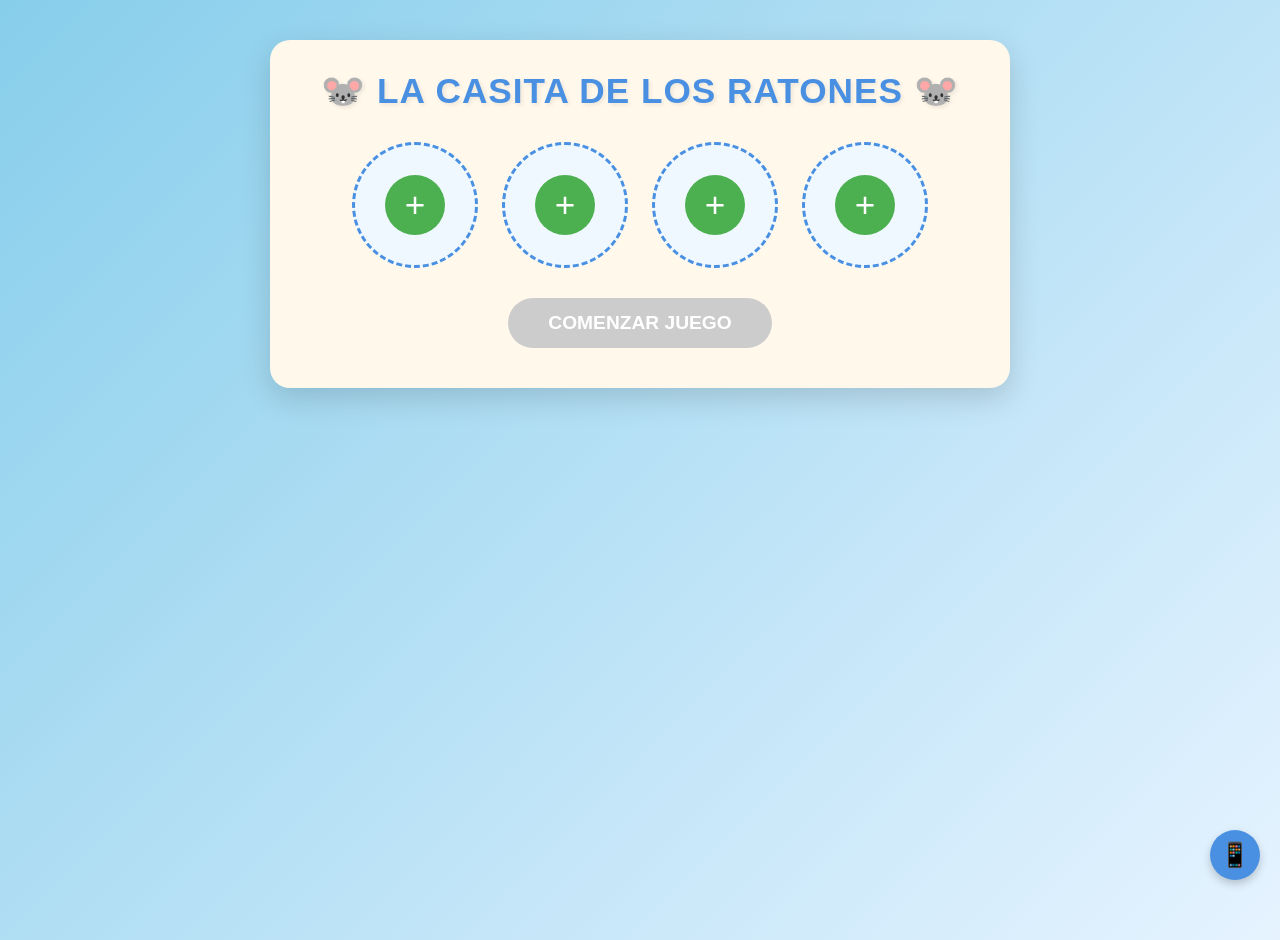
<file: index.html>
<!DOCTYPE html>
<html lang="es">
<head>
    <meta charset="UTF-8">
    <meta name="viewport" content="width=device-width, initial-scale=1.0">
    <title>La Casita de los Ratones - Seleccion de Jugadores</title>
    <link rel="stylesheet" href="assets/css/main.css">
    <script src="assets/js/qrcode.min.js"></script>
</head>
<body>
    <div class="container" id="menuScreen">
        <div class="header">
            <h1 class="header-title">🐭 LA CASITA DE LOS RATONES 🐭</h1>
        </div>
        <div class="runtime-hint" id="runtimeHint" style="display:none;"></div>
        <div class="players-row" id="playersRow"></div>
        <button class="start-btn" id="startBtn" disabled>COMENZAR JUEGO</button>
    </div>

    <div class="modal-bg" id="modalBg" style="display:none;">
        <div class="modal" role="dialog" aria-modal="true" aria-labelledby="modalTitle">
            <div class="modal-title" id="modalTitle">AGREGAR JUGADOR</div>
            <label class="modal-label" for="playerNameInput">NOMBRE DEL JUGADOR</label>
            <input type="text" id="playerNameInput" maxlength="12" autocomplete="off">
            <div class="modal-label">ELIGE TU RATON</div>
            <div class="raton-list" id="ratonList"></div>
            <div class="error-msg" id="modalError"></div>
            <div class="modal-actions">
                <button class="modal-btn" id="addPlayerBtn">AGREGAR</button>
                <button class="modal-btn cancel" id="cancelModalBtn">CANCELAR</button>
            </div>
        </div>
    </div>

    <div class="game-screen" id="gameScreen">
        <div class="game-container">
            <div class="game-header">
                <h1 class="game-title">🐭 EL JUEGO DEL RATON PEREZ 🦷</h1>
                <p>AYUDA A LOS RATONES A RECOGER TODOS LOS DIENTES SIGUIENDO EL SENDERO SERPENTEANTE.</p>
            </div>

            <div class="players-dashboard" id="playersDashboard"></div>

            <div class="game-controls">
                <div class="dice-container">
                    <div class="dice" id="dice"></div>
                    <button class="game-button roll-button" id="rollBtn">🎲 LANZAR DADO</button>
                </div>
                <div class="player-info">
                    <strong>ULTIMO DADO:</strong>
                    <span id="lastRoll">-</span>
                </div>
                <button class="game-button reset-button" id="resetGameBtn">🔄 REINICIAR PARTIDA</button>
            </div>

            <div id="message" class="message info">ESPERANDO QUE EL PRIMER JUGADOR LANCE EL DADO.</div>

            <div class="starting-area" id="startingArea">
                <div class="starting-area-label">
                    <span class="starting-area-icon" aria-hidden="true">🏠</span>
                    <span class="starting-area-text">CASITA DE SALIDA</span>
                </div>
                <div class="starting-area-slot" id="startingAreaSlot1" aria-label="Jugador 1 en salida"></div>
                <div class="starting-area-slot" id="startingAreaSlot2" aria-label="Jugador 2 en salida"></div>
                <div class="starting-area-slot" id="startingAreaSlot3" aria-label="Jugador 3 en salida"></div>
                <div class="starting-area-slot" id="startingAreaSlot4" aria-label="Jugador 4 en salida"></div>
            </div>

            <div class="board-container">
                <div class="board" id="board"></div>
            </div>
        </div>
    </div>

    <div class="ranking-modal" id="rankingModal">
        <div class="ranking-content">
            <h2 class="ranking-title">🏆 RANKING FINAL</h2>
            <div class="ranking-list" id="rankingList"></div>
            <button class="back-to-menu-btn" id="backToMenuBtn">VOLVER AL MENU</button>
        </div>
    </div>

    <div class="qr-float-btn" id="qrFloatBtn" title="Mostrar QR del juego">📱</div>

    <div class="qr-modal-bg" id="qrModalBg" style="display:none;">
        <div class="qr-modal">
            <div class="qr-title">Escanea para compartir el juego</div>
            <div id="qrcode"></div>
            <button class="qr-close-btn" id="closeQrBtn">Cerrar</button>
        </div>
    </div>

    <script type="module" src="assets/js/main.js"></script>
    <script>
        window.addEventListener('DOMContentLoaded', () => {
            setTimeout(() => {
                const playersRow = document.getElementById('playersRow');
                const runtimeHint = document.getElementById('runtimeHint');
                if (!playersRow || !runtimeHint) {
                    return;
                }

                const appReady = document.body.dataset.appReady === 'true';
                if (!appReady && playersRow.children.length === 0) {
                    runtimeHint.textContent = 'No se cargaron los modulos del juego. Usa un servidor local (Live Server en VS Code o python -m http.server 5500) y abre http://localhost:5500.';
                    runtimeHint.style.display = 'block';
                }
            }, 1200);

            // QR Code functionality
            const qrFloatBtn = document.getElementById('qrFloatBtn');
            const qrModalBg = document.getElementById('qrModalBg');
            const closeQrBtn = document.getElementById('closeQrBtn');

            qrFloatBtn.addEventListener('click', () => {
                qrModalBg.style.display = 'flex';
                const qrcodeDiv = document.getElementById('qrcode');
                if (!qrcodeDiv.hasChildNodes()) {
                    const canvas = document.createElement('canvas');
                    qrcodeDiv.appendChild(canvas);
                    QRCode.toCanvas(canvas, window.location.href, { width: 200 }, function (error) {
                        if (error) console.error(error);
                    });
                }
            });

            closeQrBtn.addEventListener('click', () => {
                qrModalBg.style.display = 'none';
            });

            // Close modal when clicking outside
            qrModalBg.addEventListener('click', (e) => {
                if (e.target === qrModalBg) {
                    qrModalBg.style.display = 'none';
                }
            });
        });
    </script>
</body>
</html>
</file>
<file: assets/css/main.css>
body {
    font-family: 'Arial', sans-serif;
    background: linear-gradient(135deg, #87CEEB 0%, #E6F3FF 100%);
    margin: 0;
    padding: 0;
    min-height: 100vh;
    text-transform: uppercase;
}

.container {
    max-width: 700px;
    margin: 40px auto;
    background: #FFF8EB;
    border-radius: 20px;
    box-shadow: 0 10px 30px rgba(0,0,0,0.15);
    padding: 30px 20px 40px 20px;
}

.header {
    text-align: center;
    margin-bottom: 30px;
}

.header-title {
    font-size: 2.2em;
    color: #4A90E2;
    margin: 0;
    text-shadow: 2px 2px 4px rgba(0,0,0,0.08);
    letter-spacing: 1px;
}

.runtime-hint {
    margin: 0 auto 14px auto;
    max-width: 620px;
    background: #FFF3CD;
    border: 1px solid #FFE69C;
    color: #7A5A00;
    border-radius: 10px;
    padding: 10px 12px;
    font-size: 0.95em;
    text-align: center;
}

.players-row {
    display: flex;
    justify-content: center;
    align-items: flex-start;
    gap: 30px;
    margin-bottom: 30px;
    flex-wrap: wrap;
}

.player-slot {
    width: 120px;
    height: 120px;
    border-radius: 50%;
    background: #F0F8FF;
    border: 3px dashed #4A90E2;
    display: flex;
    align-items: center;
    justify-content: center;
    position: relative;
    flex-direction: column;
    transition: border 0.2s, background 0.2s;
}

.player-slot.filled {
    border: 3px solid #4A90E2;
}

.player-avatar {
    width: 80px;
    height: 80px;
    display: flex;
    align-items: center;
    justify-content: center;
}

.player-name {
    font-size: 1em;
    font-weight: bold;
    color: #2C3E50;
    text-align: center;
    letter-spacing: 1px;
    text-transform: uppercase;
    margin-top: 10px;
    margin-bottom: 2px;
}

.remove-btn {
    position: absolute;
    top: 6px;
    right: 6px;
    background: #FF6B6B;
    color: #fff;
    border: none;
    border-radius: 50%;
    width: 26px;
    height: 26px;
    font-size: 1.2em;
    cursor: pointer;
    display: flex;
    align-items: center;
    justify-content: center;
    box-shadow: 0 2px 6px rgba(0,0,0,0.08);
}

.add-btn {
    width: 60px;
    height: 60px;
    border-radius: 50%;
    background: #4CAF50;
    color: #fff;
    font-size: 2.2em;
    border: none;
    display: flex;
    align-items: center;
    justify-content: center;
    cursor: pointer;
    transition: background 0.2s;
    margin: 0 auto;
}

.add-btn:hover {
    background: #388E3C;
}

.start-btn {
    display: block;
    margin: 0 auto;
    margin-top: 20px;
    padding: 14px 40px;
    font-size: 1.2em;
    border: none;
    border-radius: 25px;
    background: #4A90E2;
    color: #fff;
    font-weight: bold;
    cursor: pointer;
    transition: background 0.2s;
}

.start-btn:disabled {
    background: #ccc;
    cursor: not-allowed;
}

.modal-bg {
    position: fixed;
    top: 0;
    left: 0;
    right: 0;
    bottom: 0;
    background: rgba(0,0,0,0.25);
    display: flex;
    align-items: center;
    justify-content: center;
    z-index: 1000;
}

.modal {
    background: #FFF8EB;
    border-radius: 18px;
    padding: 30px 24px 24px 24px;
    min-width: 320px;
    box-shadow: 0 8px 32px rgba(0,0,0,0.18);
    position: relative;
}

.modal-title {
    font-size: 1.3em;
    color: #4A90E2;
    margin-bottom: 18px;
    text-align: center;
}

.modal-label {
    font-size: 1em;
    margin-bottom: 6px;
    color: #2C3E50;
}

.modal input[type="text"] {
    width: 100%;
    padding: 8px 10px;
    font-size: 1em;
    border-radius: 8px;
    border: 1.5px solid #4A90E2;
    margin-bottom: 18px;
    outline: none;
    box-sizing: border-box;
}

.raton-list {
    display: flex;
    flex-wrap: wrap;
    gap: 12px;
    justify-content: center;
    margin-bottom: 18px;
}

.raton-option {
    width: 54px;
    height: 54px;
    border-radius: 50%;
    border: 2.5px solid #4A90E2;
    background: #F0F8FF;
    display: flex;
    align-items: center;
    justify-content: center;
    cursor: pointer;
    transition: border 0.2s, box-shadow 0.2s;
    position: relative;
}

.raton-option.selected {
    border: 3px solid #FFB800;
    box-shadow: 0 0 0 3px #FFF3C0;
}

.raton-option.disabled {
    opacity: 0.4;
    pointer-events: none;
}

.raton-svg {
    width: 38px;
    height: 38px;
}

.modal-actions {
    display: flex;
    justify-content: center;
    gap: 16px;
}

.modal-btn {
    padding: 8px 22px;
    font-size: 1em;
    border: none;
    border-radius: 18px;
    background: #4A90E2;
    color: #fff;
    font-weight: bold;
    cursor: pointer;
    transition: background 0.2s;
}

.modal-btn.cancel {
    background: #FF6B6B;
}

.modal-btn:disabled {
    background: #ccc;
    cursor: not-allowed;
}

.error-msg {
    color: #FF6B6B;
    font-size: 0.95em;
    text-align: center;
    margin-bottom: 10px;
}

.game-screen {
    display: none;
}

.game-container {
    max-width: 1200px;
    margin: 18px auto 0 auto;
    background: #FFF8EB;
    border-radius: 20px;
    box-shadow: 0 10px 30px rgba(0,0,0,0.2);
    padding: 20px;
}

.game-header {
    text-align: center;
    margin-bottom: 30px;
}

.game-title {
    font-size: 2.5em;
    color: #4A90E2;
    margin: 0;
    text-shadow: 2px 2px 4px rgba(0,0,0,0.1);
}

.players-dashboard {
    display: flex;
    justify-content: space-around;
    align-items: center;
    margin-bottom: 20px;
    padding: 15px;
    background: #F0F8FF;
    border-radius: 10px;
    flex-wrap: wrap;
    gap: 10px;
}

.player-status {
    display: flex;
    align-items: center;
    gap: 10px;
    padding: 10px;
    border-radius: 8px;
    background: #FFFDF7;
    box-shadow: 0 2px 8px rgba(0,0,0,0.1);
    min-width: 200px;
}

.player-status.current-turn {
    background: #FFF3C0;
    border: 2px solid #FFB800;
    animation: pulse 1.5s infinite;
}

@keyframes pulse {
    0%, 100% { transform: scale(1); }
    50% { transform: scale(1.05); }
}

.player-status.finished {
    background: #E8F5E8;
    border: 2px solid #4CAF50;
}

.player-avatar-small {
    width: 40px;
    height: 40px;
    display: flex;
    align-items: center;
    justify-content: center;
}

.player-info-text {
    flex: 1;
}

.player-name-small {
    font-size: 0.9em;
    font-weight: bold;
    color: #2C3E50;
    margin-bottom: 2px;
}

.player-stats {
    font-size: 0.8em;
    color: #666;
}

.game-controls {
    display: flex;
    justify-content: center;
    align-items: center;
    gap: 14px;
    margin: 20px 0;
    flex-wrap: wrap;
}

.player-info {
    display: flex;
    align-items: center;
    gap: 6px;
    background: #F0F8FF;
    color: #2C3E50;
    border-radius: 10px;
    padding: 8px 14px;
    min-height: 44px;
    box-sizing: border-box;
}

.dice-container {
    display: flex;
    align-items: center;
    gap: 12px;
}

.dice {
    width: 80px;
    height: 80px;
    background: #FFFDF7;
    border: 3px solid #4A90E2;
    border-radius: 15px;
    display: inline-block;
    cursor: pointer;
    transition: all 0.3s ease;
    position: relative;
    margin: 0;
}

.dice:hover {
    transform: scale(1.1);
    box-shadow: 0 5px 15px rgba(0,0,0,0.3);
}

.dice.rolling {
    animation: roll 0.6s ease-in-out;
}

@keyframes roll {
    0% { transform: rotate(0deg); }
    50% { transform: rotate(180deg); }
    100% { transform: rotate(360deg); }
}

.dice-dot {
    width: 12px;
    height: 12px;
    background: #4A90E2;
    border-radius: 50%;
    position: absolute;
}

.game-button {
    padding: 12px 25px;
    font-size: 1.1em;
    border: none;
    border-radius: 25px;
    cursor: pointer;
    margin: 10px;
    transition: all 0.3s ease;
    font-weight: bold;
}

.game-controls .game-button {
    margin: 0;
}

.roll-button {
    background: #4A90E2;
    color: white;
}

.roll-button:hover {
    background: #357ABD;
    transform: translateY(-2px);
}

.roll-button:disabled {
    background: #ccc;
    cursor: not-allowed;
    transform: none;
}

.reset-button {
    background: #E5E8EE;
    color: #1E2A3A;
}

.reset-button:hover {
    background: #D9DEE8;
    transform: translateY(-2px);
}

.reset-button:disabled {
    background: #E9EDF3;
    color: #8A93A5;
    cursor: not-allowed;
    transform: none;
}

.board-container {
    position: relative;
    background: #F8F9FA;
    padding: 30px;
    border-radius: 15px;
    border: 3px solid #4A90E2;
    margin-top: 20px;
}

.starting-area {
    min-height: 90px;
    border: 2px dashed #4A90E2;
    border-radius: 12px;
    background: #EAF5FF;
    padding: 14px 16px;
    margin-top: 12px;
    margin-bottom: 12px;
    display: grid;
    grid-template-columns: minmax(180px, 1.2fr) repeat(4, minmax(80px, 1fr));
    align-items: center;
    gap: 10px;
    color: #2C3E50;
    font-weight: bold;
}

.starting-area-label {
    display: flex;
    flex-direction: column;
    align-items: center;
    justify-content: center;
    gap: 4px;
    text-align: center;
}

.starting-area-icon {
    font-size: 1.7em;
    line-height: 1;
}

.starting-area-text {
    font-size: 1.02em;
    letter-spacing: 0.4px;
}

.starting-area-slot {
    min-height: 64px;
    display: flex;
    align-items: center;
    justify-content: center;
    border-radius: 10px;
}

.board {
    display: grid;
    grid-template-columns: repeat(10, 1fr);
    gap: 8px;
    position: relative;
}

.cell {
    width: 70px;
    height: 70px;
    border: 2px solid #ddd;
    border-radius: 50%;
    display: flex;
    align-items: center;
    justify-content: center;
    font-size: 2em;
    font-weight: normal;
    position: relative;
    background: #FFFDF7;
    transition: all 0.3s ease;
    overflow: hidden;
}

.cell.special,
.cell.start,
.cell.finish {
    border-radius: 18px !important;
}

.cell-emoji {
    position: absolute;
    top: 50%;
    left: 50%;
    transform: translate(-50%, -50%);
    font-size: 2.2em;
    z-index: 1;
    opacity: 0.7;
    pointer-events: none;
}

.cell-label {
    position: relative;
    z-index: 2;
    font-size: 1em !important;
    font-weight: normal;
    display: flex;
    align-items: center;
    justify-content: center;
    width: 100%;
    height: 100%;
}

.cell-label.bold {
    font-weight: bold;
}

.cell.start {
    background: #90EE90;
    border-color: #32CD32;
    border-radius: 10px;
}

.cell.finish {
    background: #FFD700;
    border-color: #FFA500;
    border-radius: 10px;
}

.cell.special {
    background: #FFB6C1;
    border-color: #FF69B4;
}

.cell.selected-correct {
    box-shadow: 0 0 0 4px #4AE24A;
    border-color: #4AE24A;
    animation: pop 0.3s;
}

.cell.selected-wrong {
    box-shadow: 0 0 0 4px #FF6B6B;
    border-color: #FF6B6B;
    animation: shake 0.3s;
}

@keyframes pop {
    0% { transform: scale(1); }
    50% { transform: scale(1.15); }
    100% { transform: scale(1); }
}

@keyframes shake {
    0%, 100% { transform: translateX(0); }
    20%, 60% { transform: translateX(-8px); }
    40%, 80% { transform: translateX(8px); }
}

.player-token {
    position: absolute;
    top: -10px;
    left: -10px;
    z-index: 10;
    animation: bounce 0.5s ease-in-out;
    width: 50px;
    height: 50px;
}

.player-token.board-token {
    width: 34px;
    height: 34px;
    top: 2px;
    left: 2px;
    animation: none;
}

.player-token.start-token {
    position: relative;
    top: 0;
    left: 0;
    width: 46px;
    height: 46px;
    animation: none;
}

.player-token.start-token .raton-svg {
    width: 44px;
    height: 44px;
}

.player-token.current-turn-token {
    z-index: 20;
    animation: token-glow 1.2s ease-in-out infinite;
}

.player-token.current-turn-token .raton-svg {
    transform: scale(1.08);
    transform-origin: center;
}

@keyframes token-glow {
    0%,
    100% {
        filter: drop-shadow(0 0 0 rgba(255, 184, 0, 0));
    }

    50% {
        filter: drop-shadow(0 0 10px rgba(255, 184, 0, 0.9));
    }
}

.token-badge {
    position: absolute;
    right: -4px;
    bottom: -4px;
    width: 14px;
    height: 14px;
    border-radius: 50%;
    background: #4A90E2;
    color: #fff;
    font-size: 10px;
    display: flex;
    align-items: center;
    justify-content: center;
    border: 1px solid #fff;
}

.player-token.start-token .token-badge {
    right: -5px;
    bottom: -5px;
    width: 16px;
    height: 16px;
    font-size: 10px;
}

@keyframes bounce {
    0%, 100% { transform: translateY(0px); }
    50% { transform: translateY(-15px); }
}

.message {
    text-align: center;
    padding: 15px;
    margin: 20px 0;
    border-radius: 10px;
    font-size: 1.1em;
    font-weight: bold;
}

/* QR Code Styles */
.qr-float-btn {
    position: fixed;
    bottom: 20px;
    right: 20px;
    width: 50px;
    height: 50px;
    background: #4A90E2;
    color: white;
    border-radius: 50%;
    display: flex;
    align-items: center;
    justify-content: center;
    cursor: pointer;
    box-shadow: 0 4px 8px rgba(0,0,0,0.2);
    font-size: 1.5em;
    z-index: 1000;
    transition: background 0.2s;
}

.qr-float-btn:hover {
    background: #357ABD;
}

.qr-modal-bg {
    position: fixed;
    top: 0;
    left: 0;
    width: 100%;
    height: 100%;
    background: rgba(0,0,0,0.5);
    display: flex;
    align-items: center;
    justify-content: center;
    z-index: 1001;
}

.qr-modal {
    background: white;
    border-radius: 10px;
    padding: 20px;
    text-align: center;
    max-width: 300px;
    box-shadow: 0 10px 30px rgba(0,0,0,0.3);
}

.qr-title {
    margin-bottom: 15px;
    font-size: 1.2em;
    color: #2C3E50;
    font-weight: bold;
}

#qrcode {
    margin: 10px 0;
}

.qr-close-btn {
    margin-top: 15px;
    padding: 8px 16px;
    background: #4A90E2;
    color: white;
    border: none;
    border-radius: 5px;
    cursor: pointer;
    font-size: 1em;
    transition: background 0.2s;
}

.qr-close-btn:hover {
    background: #357ABD;
}

/* Mobile responsiveness */
@media (max-width: 768px) {
    .container {
        max-width: 95%;
        margin: 20px auto;
        padding: 20px 15px 30px 15px;
    }

    .header-title {
        font-size: 1.8em;
    }

    .players-row {
        gap: 15px;
    }

    .player-slot {
        width: 100px;
        height: 100px;
    }

    .player-avatar {
        width: 70px;
        height: 70px;
    }

    .player-name {
        font-size: 0.9em;
    }

    .remove-btn {
        width: 22px;
        height: 22px;
        font-size: 1.1em;
    }

    .start-btn {
        font-size: 1em;
        padding: 12px 20px;
    }

    .game-title {
        font-size: 1.5em;
    }

    .message {
        font-size: 1em;
    }

    .ranking-title {
        font-size: 1.5em;
    }
}

.message.win {
    background: #90EE90;
    color: #2E8B57;
}

.message.info {
    background: #E6F3FF;
    color: #4A90E2;
}

.message.error {
    background: #FFEBEE;
    color: #D32F2F;
}

.ranking-modal {
    position: fixed;
    top: 0;
    left: 0;
    right: 0;
    bottom: 0;
    background: rgba(0,0,0,0.8);
    display: none;
    align-items: center;
    justify-content: center;
    z-index: 2000;
}

.ranking-content {
    background: #FFF8EB;
    border-radius: 20px;
    padding: 30px;
    max-width: 500px;
    text-align: center;
}

.ranking-title {
    font-size: 2em;
    color: #4A90E2;
    margin-bottom: 20px;
}

.ranking-list {
    margin: 20px 0;
}

.ranking-item {
    display: flex;
    align-items: center;
    gap: 15px;
    padding: 10px;
    margin: 5px 0;
    border-radius: 10px;
    background: #F8F9FA;
}

.ranking-position {
    font-size: 1.5em;
    font-weight: bold;
    color: #4A90E2;
    min-width: 40px;
}

.back-to-menu-btn {
    background: #4A90E2;
    color: white;
    padding: 12px 25px;
    border: none;
    border-radius: 25px;
    font-size: 1.1em;
    cursor: pointer;
    margin-top: 20px;
}

@media (max-width: 900px) {
    .container {
        margin: 20px;
    }

    .game-container {
        margin: 12px 10px 0 10px;
    }

    .players-row {
        gap: 12px;
    }

    .player-slot {
        width: 90px;
        height: 90px;
    }

    .player-avatar {
        width: 60px;
        height: 60px;
    }

    .board {
        grid-template-columns: repeat(5, 1fr);
    }

    .cell {
        width: 52px;
        height: 52px;
        font-size: 1.4em;
    }

    .game-controls {
        flex-direction: column;
        align-items: center;
    }

    .dice-container {
        justify-content: center;
    }

    .player-info {
        justify-content: center;
    }

    .starting-area {
        grid-template-columns: 1fr;
        gap: 6px;
    }

    .starting-area-label {
        width: 100%;
        justify-content: center;
    }

    .starting-area-slot {
        width: 100%;
        justify-content: center;
    }
}
</file>
